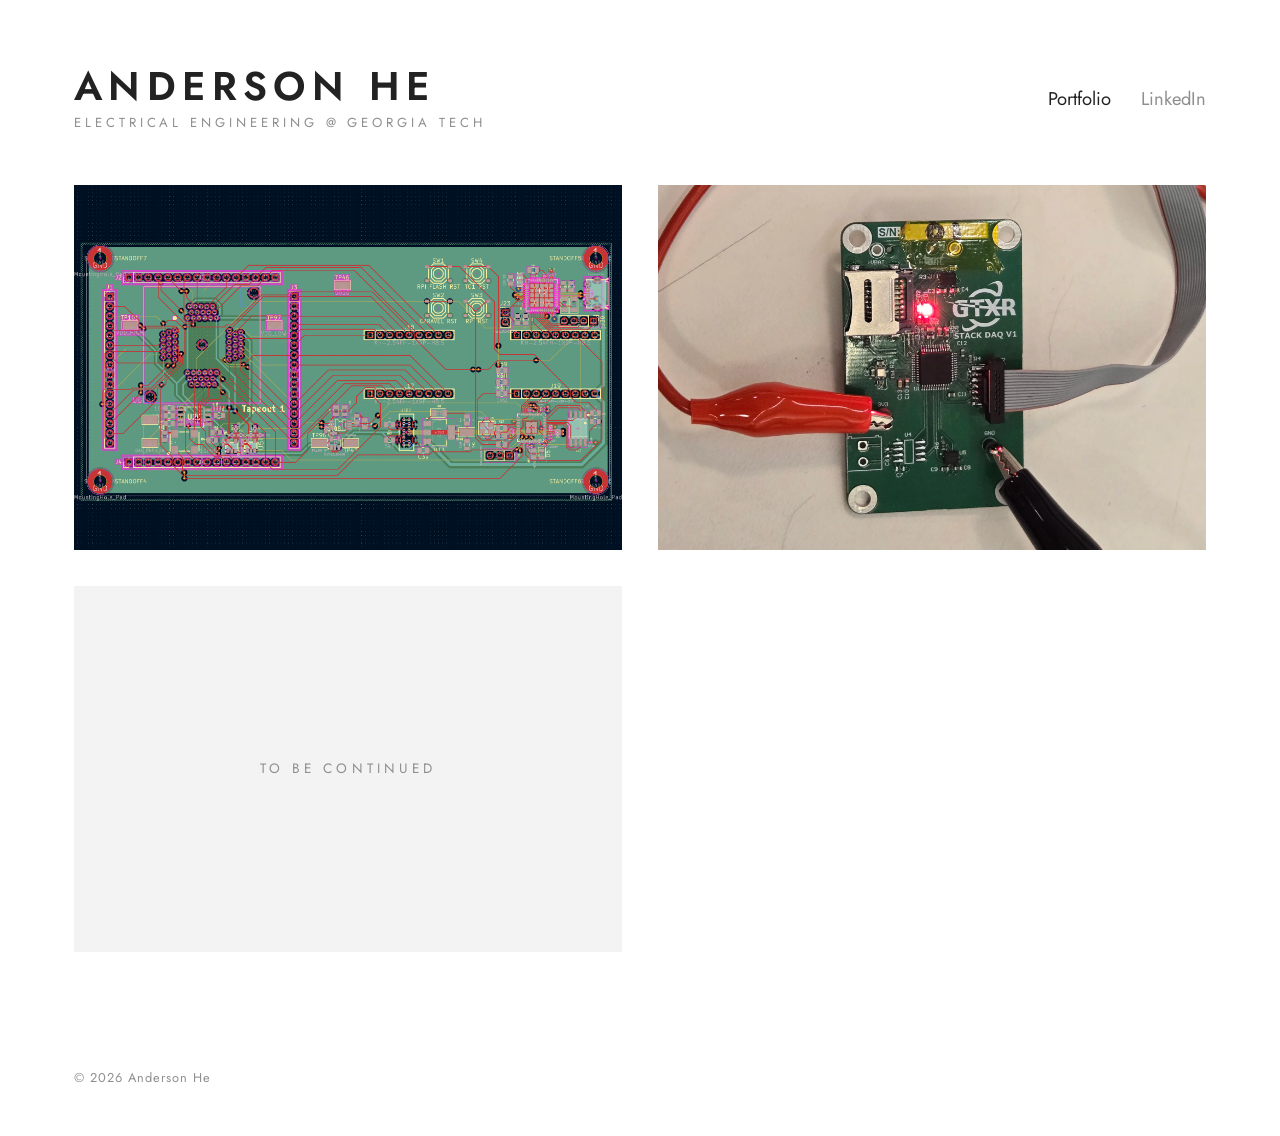
<file: index.html>
<!DOCTYPE html>
<html lang="en">
<head>
  <meta charset="utf-8">
  <meta name="viewport" content="width=device-width, initial-scale=1">
  <title>Anderson He — Portfolio</title>
  <meta name="description" content="Engineering portfolio of Anderson He, Electrical Engineering at Georgia Tech.">
  <link rel="preconnect" href="https://fonts.googleapis.com">
  <link rel="preconnect" href="https://fonts.gstatic.com" crossorigin>
  <link rel="stylesheet" href="https://fonts.googleapis.com/css2?family=Jost:wght@400;500;600&display=swap">
  <link rel="stylesheet" href="style.css">
</head>
<body>
  <div class="page">

    <header class="site-header">
      <a class="site-title" href="index.html">
        <span class="site-name">Anderson He</span>
        <span class="site-subtitle">Electrical Engineering @ Georgia Tech</span>
      </a>
      <nav class="site-nav">
        <a href="index.html" aria-current="page">Portfolio</a>
        <a href="https://www.linkedin.com/in/anderson-he-b4a6a6266" target="_blank" rel="noopener">LinkedIn</a>
      </nav>
    </header>

    <main>
      <!-- To add a project: copy one <li> block below, then change the link, image and title. -->
      <ul class="project-grid">

        <li>
          <a class="card" href="to1.html">
            <img src="images/to1_thumbnail.png" alt="Tapeout 1 Board">
            <span class="card-title">Tapeout 1 Board</span>
          </a>
        </li>

        <li>
          <a class="card" href="stackdaq.html">
            <img src="images/stackdaq_thumbnail.avif" alt="StackDAQ board">
            <span class="card-title">StackDAQ</span>
          </a>
        </li>

        <li>
          <div class="card-placeholder">To be continued</div>
        </li>

      </ul>
    </main>

    <footer class="site-footer">© 2026 Anderson He</footer>

  </div>
</body>
</html>
</file>
<file: style.css>
/* =========================================================
   Anderson He — Portfolio
   One stylesheet shared by every page.
   Colors, font and page width live in :root so they're
   easy to change in one place.
   ========================================================= */

:root {
  --text: #222222;     /* name, titles, body text */
  --muted: #8f8f8f;    /* subtitle, inactive links, small labels */
  --line: #e4e4e4;     /* thin dividers and borders */
  --panel: #f3f3f3;    /* "to be continued" card, 3D viewer background */
  --bg: #ffffff;
  --font: "Jost", "Futura", "Century Gothic", Arial, sans-serif;
  --page-width: 1180px;
}

* { box-sizing: border-box; }

body {
  margin: 0;
  background: var(--bg);
  color: var(--text);
  font-family: var(--font);
  font-weight: 400;
  line-height: 1.6;
  -webkit-font-smoothing: antialiased;
}

a { color: inherit; text-decoration: none; }
img { display: block; max-width: 100%; }

.page {
  max-width: var(--page-width);
  margin: 0 auto;
  padding: 0 24px;
}

/* ---------- Header (same on every page) ---------- */

.site-header {
  display: flex;
  justify-content: space-between;
  align-items: center;
  gap: 24px;
  padding: 64px 0 52px;
}

.site-name {
  display: block;
  font-size: 2.5rem;
  font-weight: 600;
  letter-spacing: 0.16em;
  text-transform: uppercase;
  line-height: 1.1;
}

.site-subtitle {
  display: block;
  margin-top: 4px;
  font-size: 0.82rem;
  font-weight: 400;
  letter-spacing: 0.3em;
  text-transform: uppercase;
  color: var(--muted);
}

.site-nav {
  display: flex;
  gap: 30px;
  font-size: 1.15rem;
}

.site-nav a { color: var(--muted); transition: color 0.2s; }
.site-nav a:hover,
.site-nav a[aria-current="page"] { color: var(--text); }

/* ---------- Home page grid ---------- */

.project-grid {
  display: grid;
  grid-template-columns: repeat(2, 1fr);
  gap: 36px;
  margin: 0;
  padding: 0;
  list-style: none;
}

.card {
  position: relative;
  display: block;
}

.card img {
  width: 100%;
  aspect-ratio: 3 / 2;
  object-fit: cover;
  transition: opacity 0.35s ease;
}

/* Phones/tablets (no hover): small caption under each image */
.card-title {
  display: block;
  margin-top: 10px;
  text-align: center;
  font-size: 0.8rem;
  letter-spacing: 0.2em;
  text-transform: uppercase;
  color: var(--muted);
}

/* Mouse users: image fades out and the title appears on hover */
@media (hover: hover) {
  .card-title {
    position: absolute;
    inset: 0;
    margin: 0;
    display: flex;
    align-items: center;
    justify-content: center;
    padding: 12%;
    font-size: clamp(1.6rem, 3vw, 2.6rem);
    font-weight: 500;
    letter-spacing: 0.04em;
    line-height: 1.45;
    color: var(--text);
    opacity: 0;
    transition: opacity 0.35s ease;
  }
  .card:hover img,
  .card:focus-visible img { opacity: 0; }
  .card:hover .card-title,
  .card:focus-visible .card-title { opacity: 1; }
}

/* "To be continued" card */
.card-placeholder {
  display: flex;
  align-items: center;
  justify-content: center;
  aspect-ratio: 3 / 2;
  background: var(--panel);
  font-size: 0.85rem;
  letter-spacing: 0.3em;
  text-transform: uppercase;
  color: var(--muted);
}

/* ---------- Project pages ---------- */

.project-title {
  margin: 0;
  font-size: 2.2rem;
  font-weight: 500;
  letter-spacing: 0.06em;
  text-transform: uppercase;
  line-height: 1.2;
}

.project-meta {
  margin: 6px 0 28px;
  font-size: 0.82rem;
  letter-spacing: 0.22em;
  text-transform: uppercase;
  color: var(--muted);
}

model-viewer {
  display: block;
  width: 100%;
  height: auto;
  aspect-ratio: 16 / 9;
  max-height: 75vh;
  background: var(--panel);
  --poster-color: transparent;
}

.project-body {
  max-width: 740px;
  margin: 44px 0 0;
  font-size: 1.12rem;
  color: #333333;
}

.project-body p { margin: 0 0 1.2em; }

.section-label {
  margin: 0 0 14px;
  font-size: 0.78rem;
  font-weight: 500;
  letter-spacing: 0.25em;
  text-transform: uppercase;
  color: var(--muted);
}

.skills {
  max-width: 740px;
  margin-top: 28px;
}

.tags {
  display: flex;
  flex-wrap: wrap;
  gap: 10px;
  margin: 0;
  padding: 0;
  list-style: none;
}

.tags li {
  padding: 5px 14px;
  border: 1px solid var(--line);
  font-size: 0.92rem;
  letter-spacing: 0.04em;
}

.other-projects {
  margin-top: 72px;
  padding-top: 28px;
  border-top: 1px solid var(--line);
}

.other-projects ul {
  margin: 0;
  padding: 0;
  list-style: none;
}

.other-projects li + li { margin-top: 6px; }

.other-projects a {
  font-size: 1.35rem;
  font-weight: 500;
  letter-spacing: 0.06em;
  text-transform: uppercase;
  color: var(--muted);
  transition: color 0.2s;
}

.other-projects a:hover { color: var(--text); }

/* ---------- Footer ---------- */

.site-footer {
  margin-top: 88px;
  padding: 28px 0 48px;
  font-size: 0.8rem;
  letter-spacing: 0.08em;
  color: var(--muted);
}

/* ---------- Small screens ---------- */

@media (max-width: 760px) {
  .site-header {
    flex-direction: column;
    align-items: flex-start;
    padding: 36px 0 32px;
  }
  .site-name { font-size: 1.85rem; }
  .site-subtitle { font-size: 0.68rem; letter-spacing: 0.22em; }
  .site-nav { font-size: 1.05rem; gap: 24px; }

  .project-grid {
    grid-template-columns: 1fr;
    gap: 28px;
  }

  .project-title { font-size: 1.7rem; }
  model-viewer { aspect-ratio: 4 / 3; }
  .project-body { font-size: 1.04rem; margin-top: 32px; }
  .other-projects { margin-top: 56px; }
}
</file>
